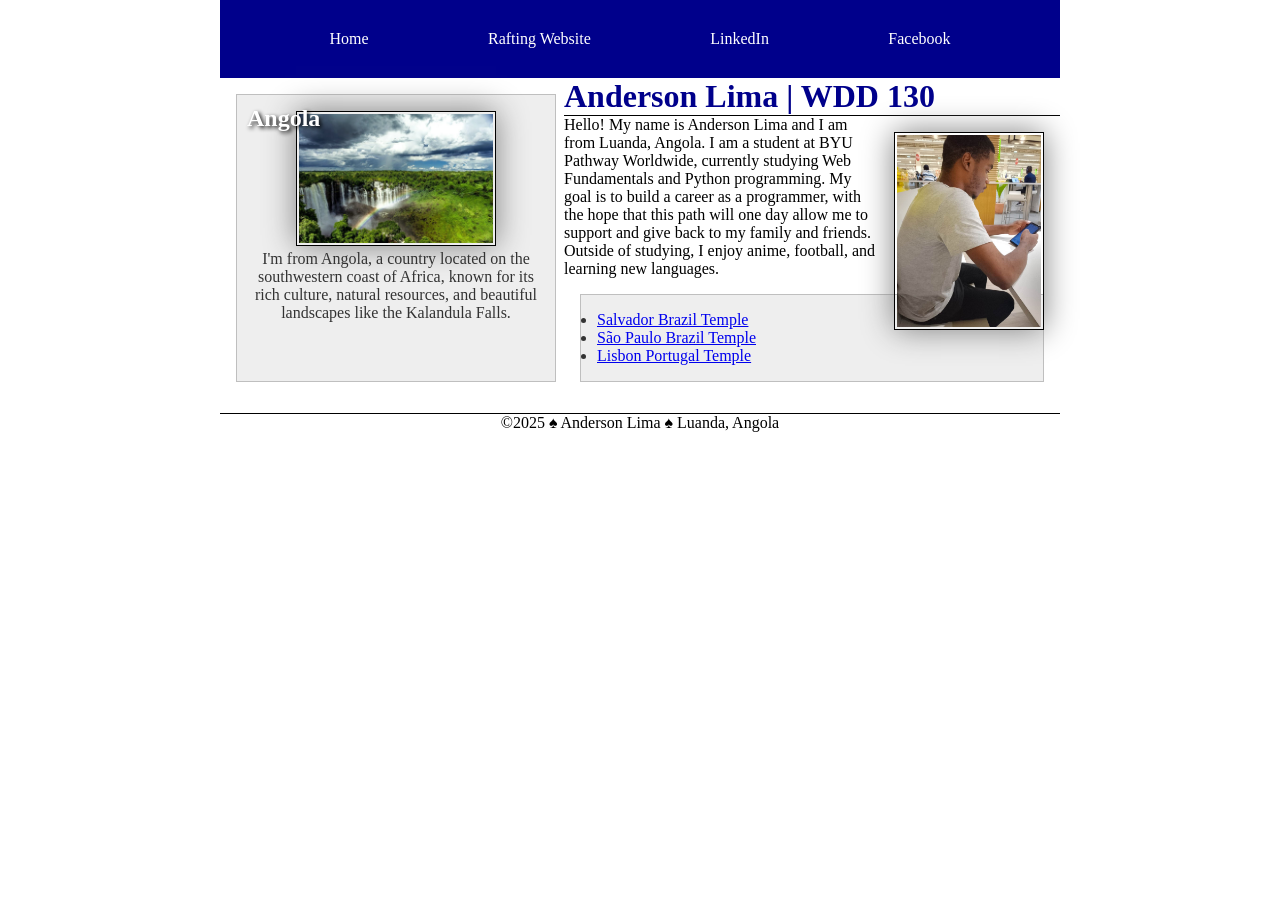
<file: index.html>
<!DOCTYPE html>
<html lang="en-US">

<head>
  <meta charset="UTF-8">
  <meta name="viewport" content="width=device-width, initial-scale=1.0">
  <title>Anderson Lima | WDD 130</title>
  <meta name="description"
    content="Personal homepage of Anderson Lima, a BYU Pathway student learning web development and Python programming.">
  <meta name="author" content="Anderson Lima">
  <link rel="stylesheet" href="styles/styles.css">
</head>

<body>
  <header>
    <nav>
      <a href="#">Home</a>
      <a href="wwr/">Rafting Website</a>
      <a href="https://linkedin.com" target="_blank">LinkedIn</a>
      <a href="https://facebook.com" target="_blank">Facebook</a>
    </nav>
  </header>
  <div class="grid">
    <main>
      <h1>Anderson Lima | WDD 130</h1>
      <img src="images/profile.jpg" alt="Hello, my name is Anderson Lima" width="200">
      <p>Hello! My name is Anderson Lima and I am from Luanda, Angola. I am a student at BYU Pathway
        Worldwide, currently studying Web Fundamentals and Python programming. My goal is to build a
        career as a programmer, with the hope that this path will one day allow me to support and
        give back to my family and friends. Outside of studying, I enjoy anime, football, and
        learning new languages.</p>
      <ul class="box">
        <li><a
            href="https://www.churchofjesuschrist.org/temples/details/salvador-brazil-temple?lang=eng"
            target="_blank">Salvador Brazil Temple</a></li>
        <li><a
            href="https://www.churchofjesuschrist.org/temples/details/sao-paulo-brazil-temple?lang=eng"
            target="_blank">São Paulo Brazil Temple</a></li>
        <li><a
            href="https://www.churchofjesuschrist.org/temples/details/lisbon-portugal-temple?lang=eng"
            target="_blank">Lisbon Portugal Temple</a></li>
      </ul>
    </main>
    <aside class="box">
      <h2>Angola</h2>
      <img src="images/angola-kalandula-falls.jpg" alt="Kalandula Falls, Angola" width="200">
      <p>I'm from Angola, a country located on the southwestern coast of Africa, known for its rich
        culture, natural resources, and beautiful landscapes like the Kalandula Falls.</p>
    </aside>
  </div>
  <footer>
    <p>&copy;2025 ♠ Anderson Lima ♠ Luanda, Angola</p>
  </footer>
</body>

</html>
</file>
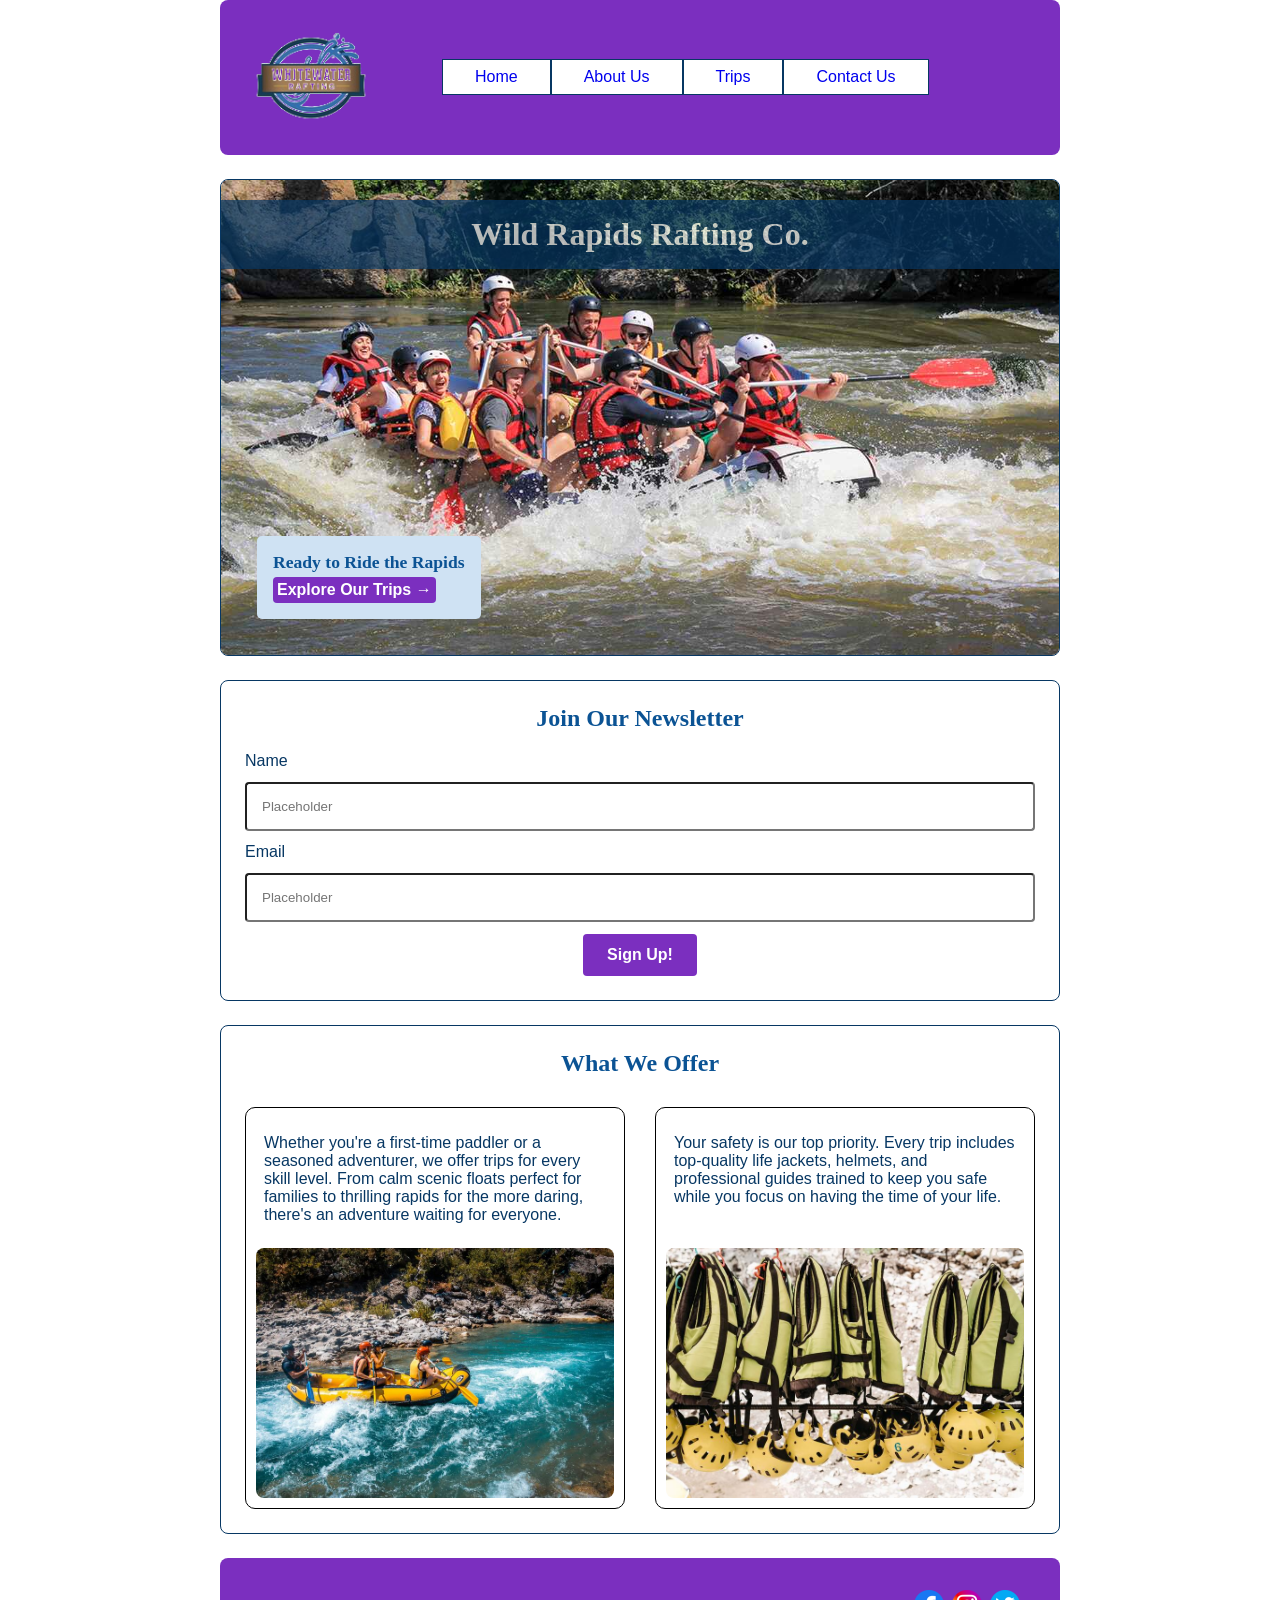
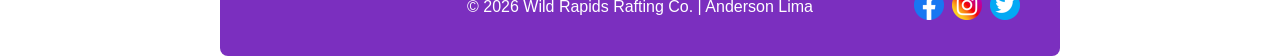
<file: wwr/index.html>
<!DOCTYPE html>
<html lang="en">
<head>
    <meta charset="UTF-8">
    <meta name="viewport" content="width=device-width, initial-scale=1.0">
    <title>Home | White Water Rafting</title>
    <meta name="description"
    content="Welcome to Wild Rapids Rafting Co. Explore our white water rafting trips and sign up for exclusive updates and adventure tips.">
    <meta name="author" content="Anderson Lima">
    <link rel="stylesheet" href="styles/rafting.css">
</head>
<body>   
  <header>
    <img src="images/logo.png" alt="White Water Rafting Logo" width="150">
    <nav class="main-nav">
      <a href="index.html">Home</a>
      <a href="about.html">About Us</a>
      <a href="trips.html">Trips</a>
      <a href="contact.html">Contact Us</a>
    </nav>
   </header>
    <main>
       <div class="hero">
      <img src="images/hero.jpg" alt="Rafters going through white water rapids">
      <h1>Wild Rapids Rafting Co.</h1>
      <article class="cta">
        <h2>Ready to Ride the Rapids </h2>
        <a href="trips.html" class="cta-button">Explore Our Trips →</a>
      </article>
    </div>
      <section class="newsletter">
        <h2>Join Our Newsletter</h2>
        <form action="#" method="post" class="newsletter-form">
           <label for="name">Name</label>
           <input type="text" id="name" name="name" placeholder="Placeholder" required>

           <label for="email">Email</label>
           <input type="email" id="email" name="email" placeholder="Placeholder" required>
           <button type="submit" class="submit-btn">Sign Up!</button>
        </form>
      </section> 
    <section class="offers">
      <h2>What We Offer</h2>
      <figure>
      <p>Whether you're a first-time paddler or a seasoned adventurer, we offer trips for every skill level. From calm scenic floats perfect for families to thrilling rapids for the more daring, there's an adventure waiting for everyone.</p>
      <img src="images/offers-group.jpg" alt="Group of rafters paddling together on calm turquoise water">
      </figure>
     <figure>
      <p>Your safety is our top priority. Every trip includes top-quality life jackets, helmets, and professional guides trained to keep you safe while you focus on having the time of your life.</p>
      <img src="images/offers-equipment.jpg" alt="Life jackets and helmets ready for use on a rafting trip"> 
     </figure>
    </section>
  </main>
     <footer>
    <p>&copy; 2026 Wild Rapids Rafting Co. | Anderson Lima</p>
    <nav class="socialmedia">
      <a href="https://facebook.com" target="_blank"><img src="images/facebook.png"
          alt="Follow us on Facebook" width="30"></a>
      <a href="https://instagram.com" target="_blank"><img src="images/instagram.png"
          alt="Follow us on Instagram" width="30"></a>
      <a href="https://twitter.com" target="_blank"><img src="images/twitter.png"
          alt="Follow us on Twitter" width="30"></a>
    </nav>
  </footer>
</body>
</html>
</file>
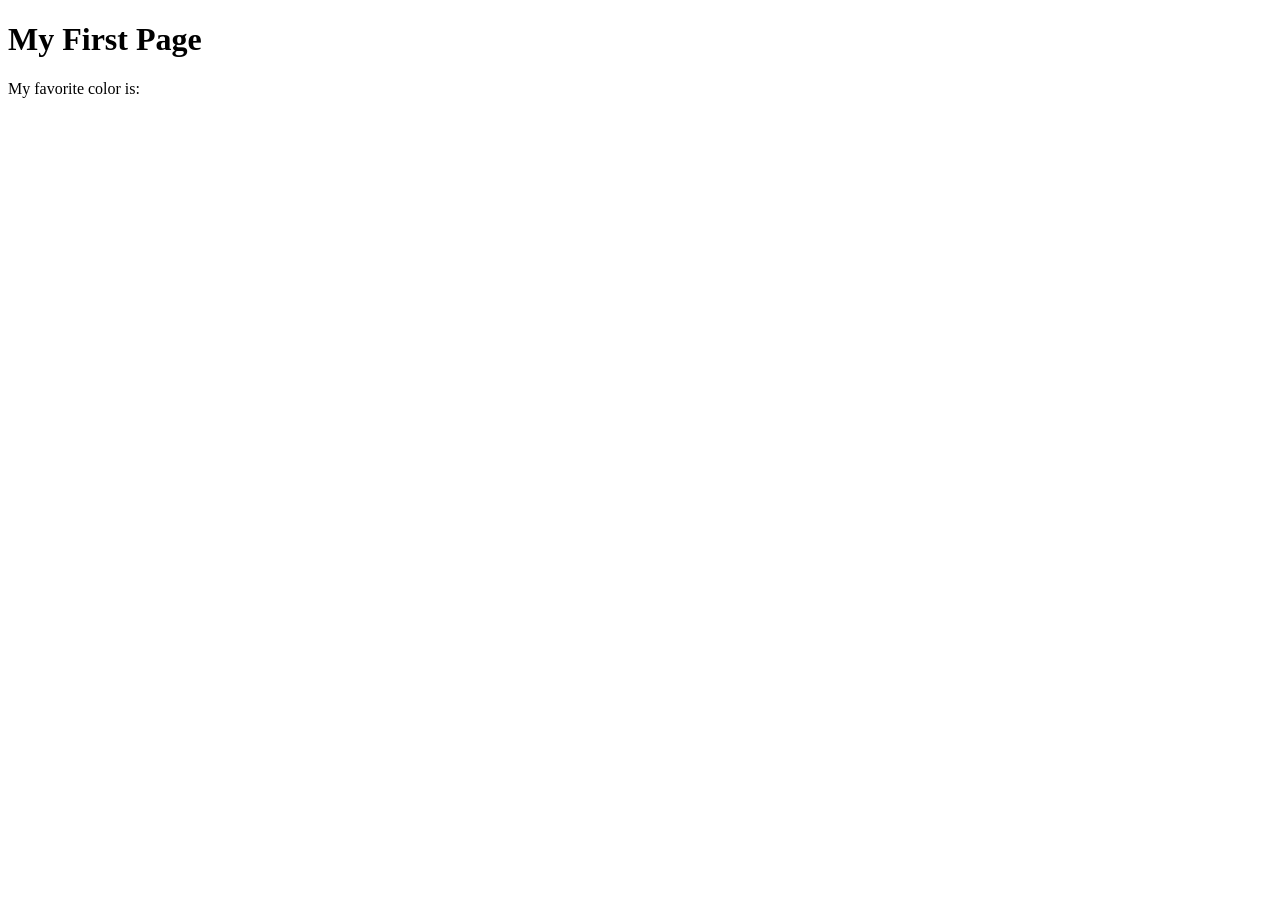
<file: week01/first-page.html>
<!DOCTYPE html>
<html lang="en">
<head>
    <meta charset="UTF-8">
    <meta name="viewport" content="width=device-width, initial-scale=1.0">
    <title>My First Page</title>
</head>
<body>
    <h1>My First Page</h1>
    <p>My favorite color is: </p>
</body>
</html>
</file>
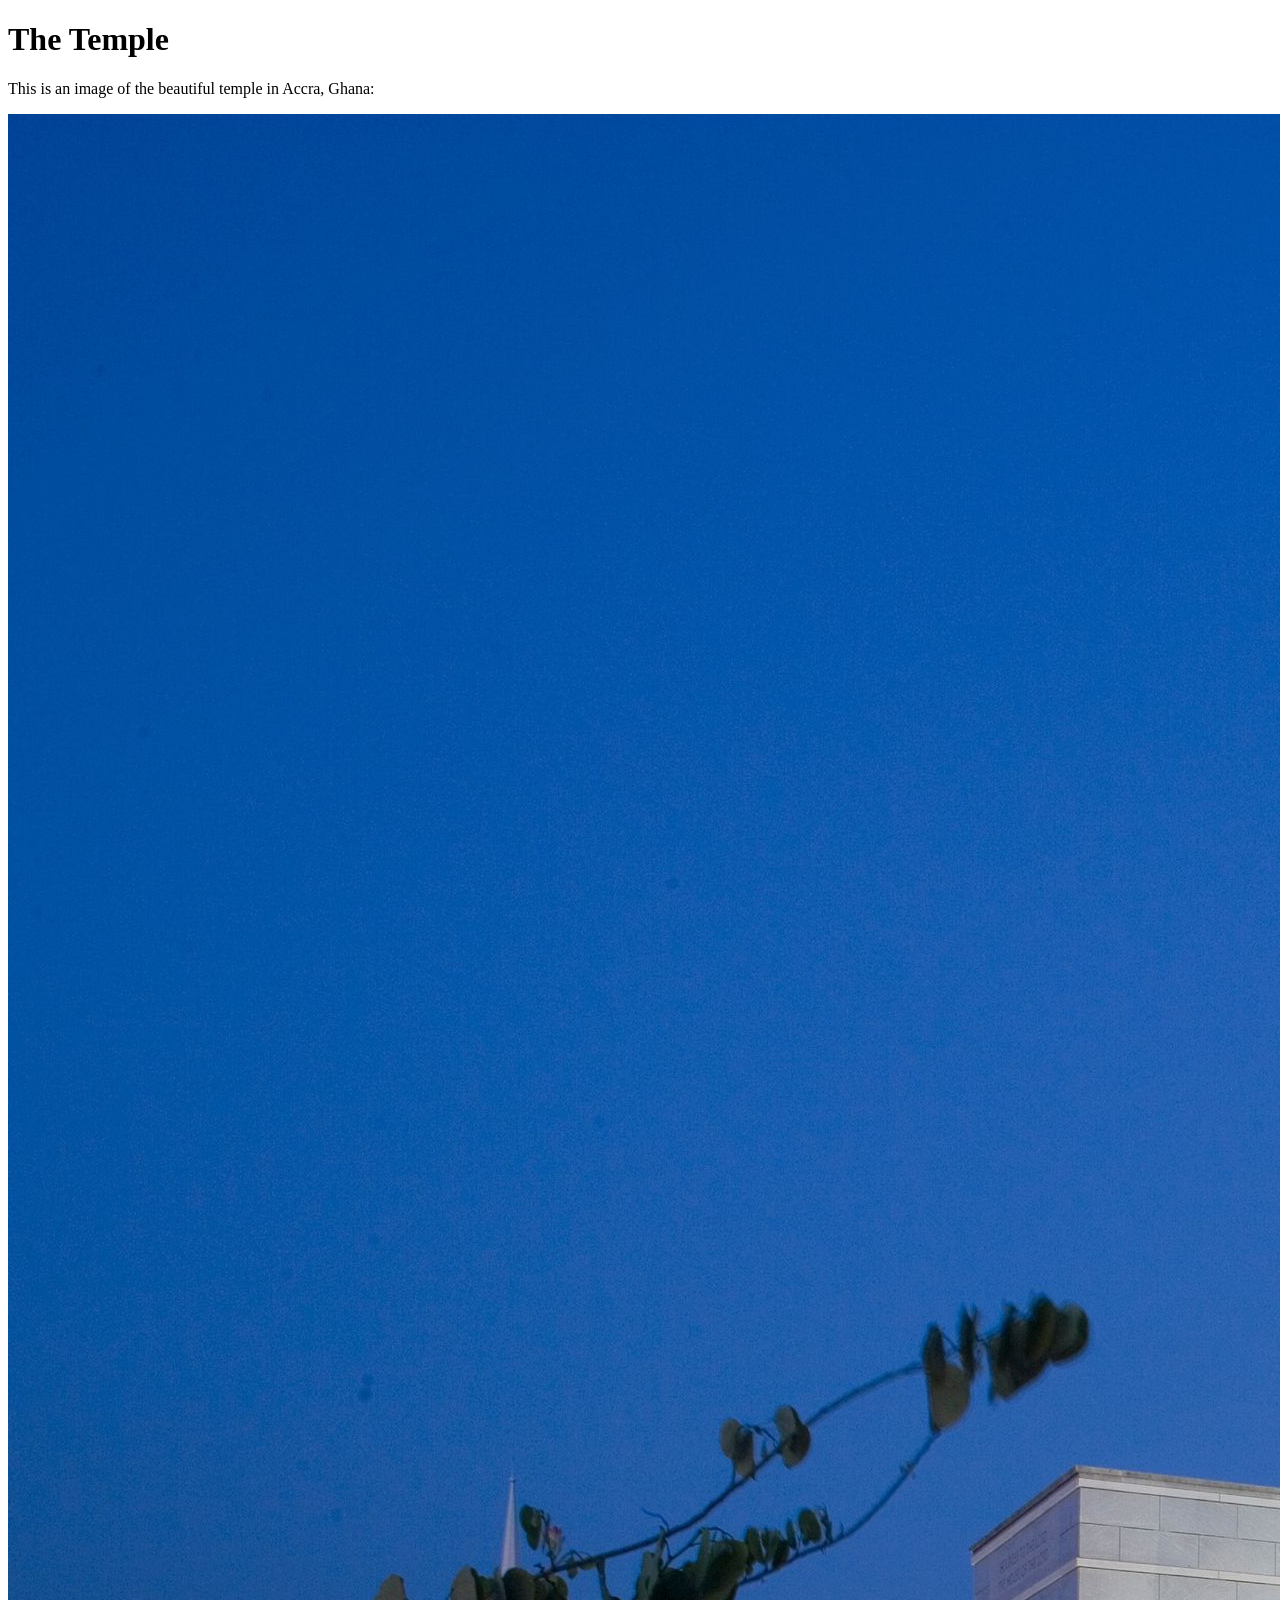
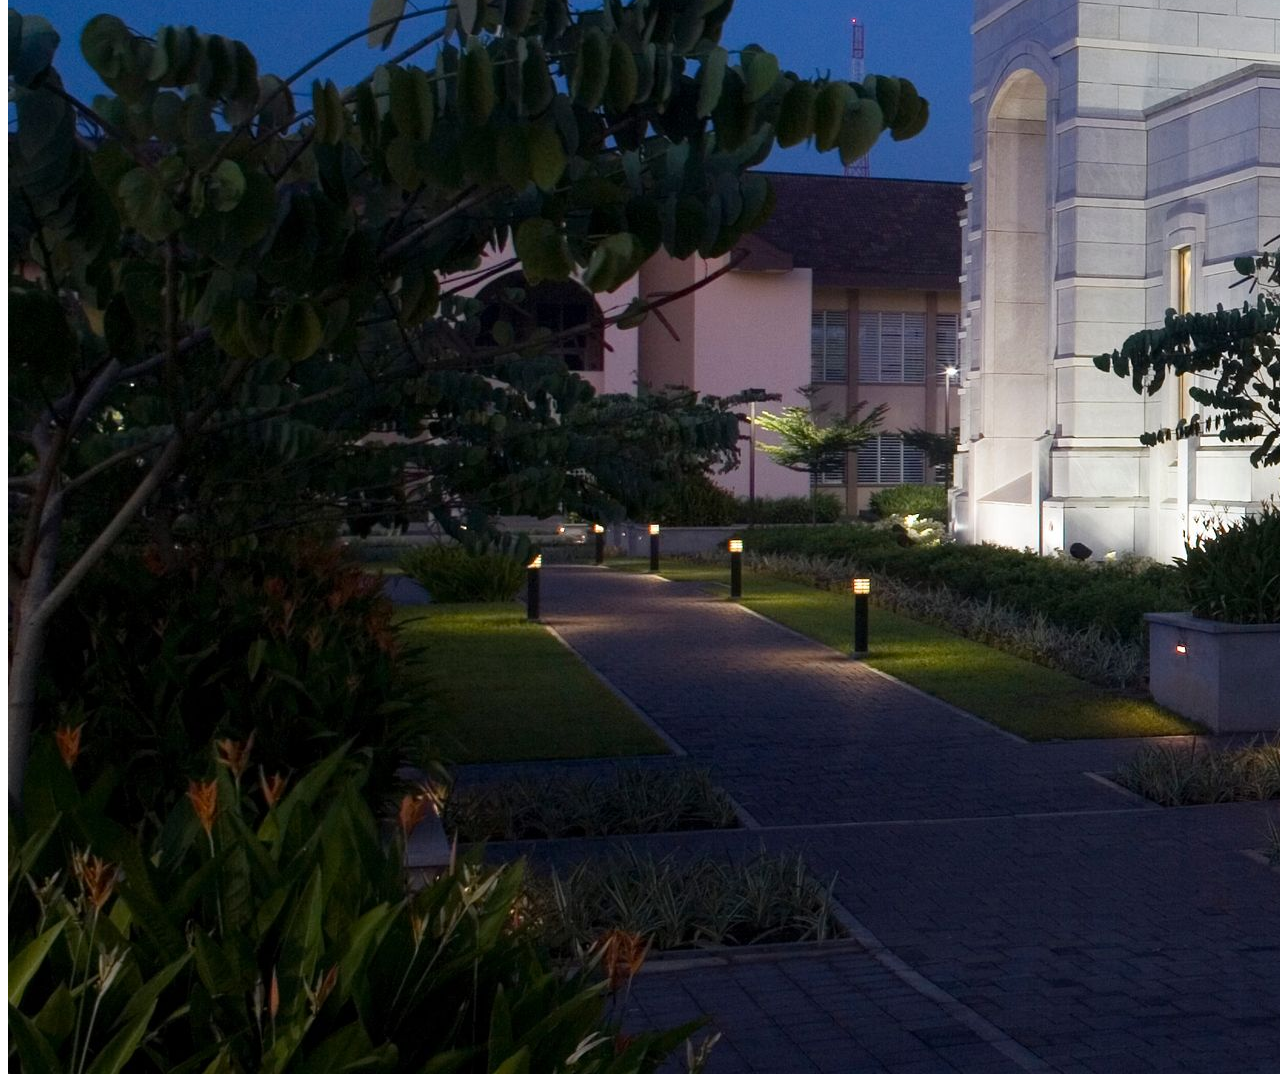
<file: week01/images.html>
<!DOCTYPE html>
<html lang="en">
<head>
    <meta charset="UTF-8">
    <meta name="viewport" content="width=device-width, initial-scale=1.0">
    <title>Temple Image</title>
</head>
<body>
    <h1>The Temple</h1>
    <p>This is an image of the beautiful temple in Accra, Ghana:</p>
    <img src="images/temple-large.jpeg" alt="The Accra Ghana Temple">
    
</body>
</html>
</file>
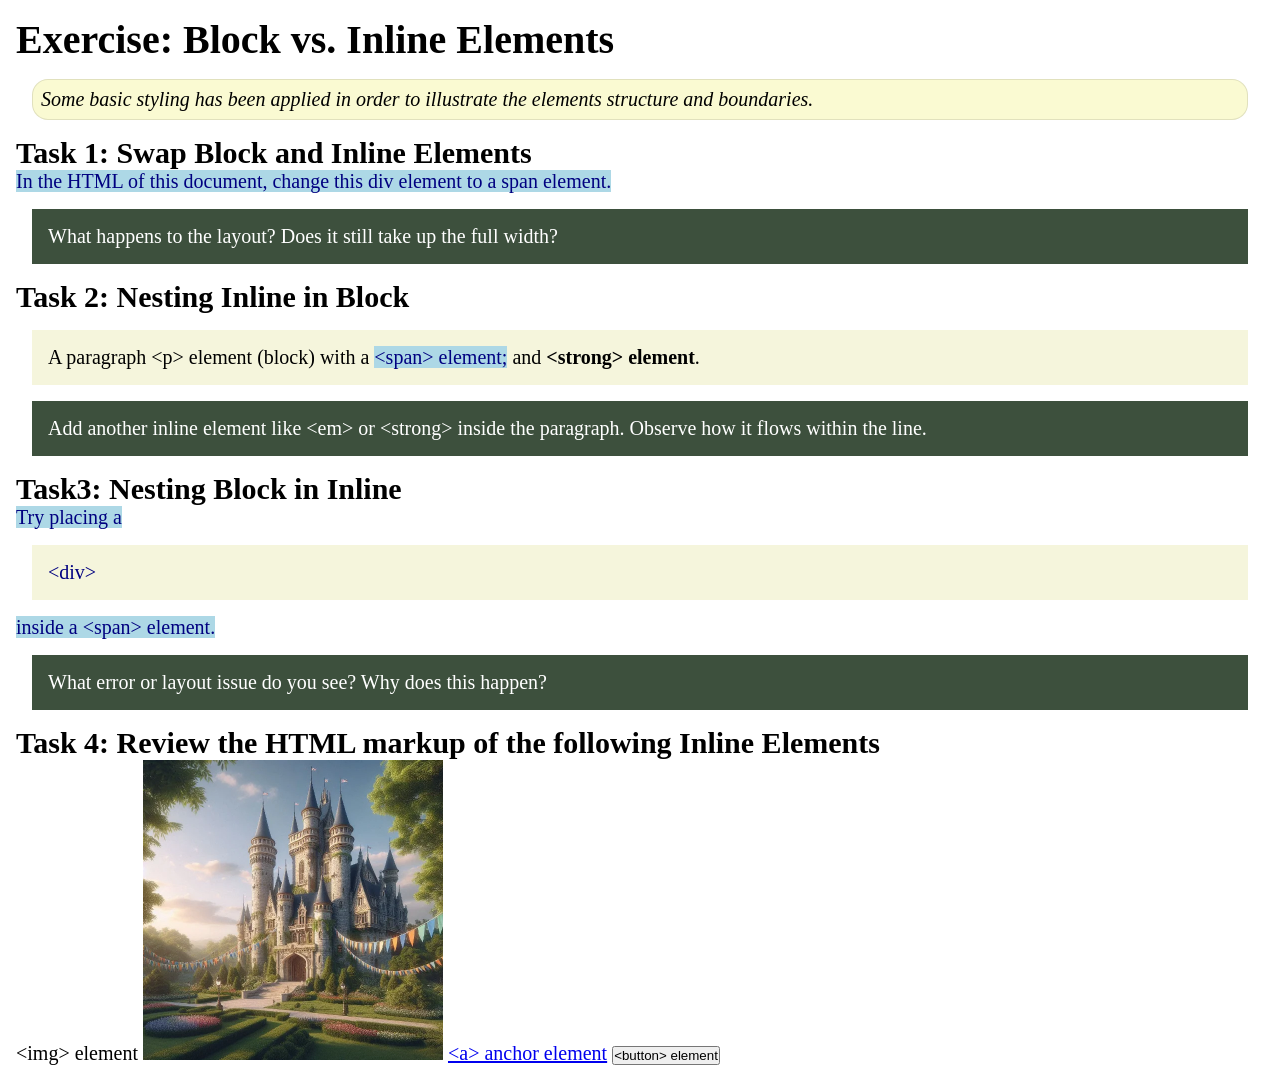
<file: week02/block-vs-inline.html>
<!DOCTYPE html>
<html lang="en">

<head>
    <meta charset="UTF-8">
    <meta name="viewport" content="width=device-width, initial-scale=1.0">
    <title>Exercise: Block vs. Inline Elements</title>
    <link rel="stylesheet" href="styles/block-vs-inline.css">
</head>

<body>
    <main>
        <h1>Exercise: Block vs. Inline Elements</h1>
        <p class="note">Some basic styling has been applied in order to illustrate the elements structure and
            boundaries.</p>

        <h2>Task 1: Swap Block and Inline Elements</h2>
        <span>In the HTML of this document, change this div element to a span element.</span>
        
        <p class="question">What happens to the layout? Does it still take up the full width?</p>

        <h2>Task 2: Nesting Inline in Block</h2>
        <p>A paragraph &lt;p&gt; element (block) with a <span>&lt;span&gt; element;</span> and <strong>&lt;strong&gt; element</strong>.</p>
        <p class="question">Add another inline element like &lt;em&gt; or &lt;strong&gt; inside the paragraph. Observe
            how it flows within the line.</p>

        <h2>Task3: Nesting Block in Inline</h2>
        <span>Try placing a <div>&lt;div&gt;</div> inside a &lt;span&gt; element.</span>
            <p class="question">What error or layout issue do you see? Why does this happen?</p>


            <h2>Task 4: Review the HTML markup of the following Inline Elements</h2>
        &lt;img&gt; element
        <img src="images/castle.webp" alt="placeholder image (images are inline)" width="300" height="300">
        <a href="https://churchofjesuschrist.org">&lt;a&gt; anchor element</a>
        <button type="button">&lt;button&gt; element</button>
    </main>
</body>

</html>
</file>
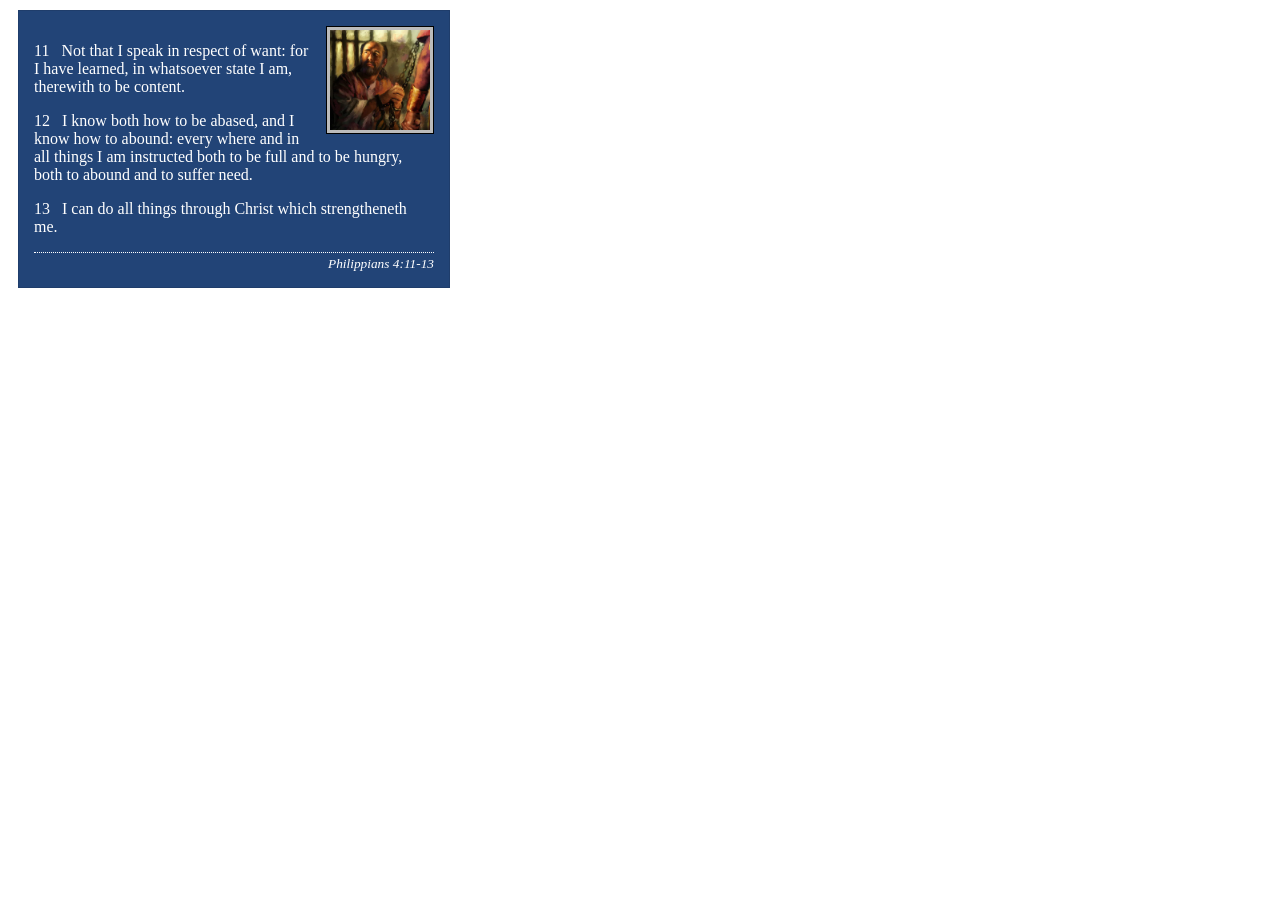
<file: week02/box-model-solution.html>
<!DOCTYPE html>
<html lang="en">
<head>
    <meta charset="UTF-8">
    <meta name="viewport" content="width=device-width, initial-scale=1.0">
    <title>Box Model Activity</title>
    <link rel="stylesheet" href="styles/box-model-solution.css">
</head>
<body>
    <main>
        <div class="callout">
            <img src="images/apostle-paul-imprisoned.webp" alt="Paul the Apostle - Imprisoned in Rome" width="200" height="200">
            <blockquote>
                <p>11 &nbsp; Not that I speak in respect of want: for I have learned, in whatsoever state I am, therewith to be content.</p>
                <p>12 &nbsp; I know both how to be abased, and I know how to abound: every where and in all things I am instructed both to be full and to be hungry, both to abound and to suffer need.</p>
                <p>13 &nbsp; I can do all things through Christ which strengtheneth me.</p>
            </blockquote>
            <cite>Philippians 4:11-13</cite>
        </div>
    </main>
</body>
</html>
</file>
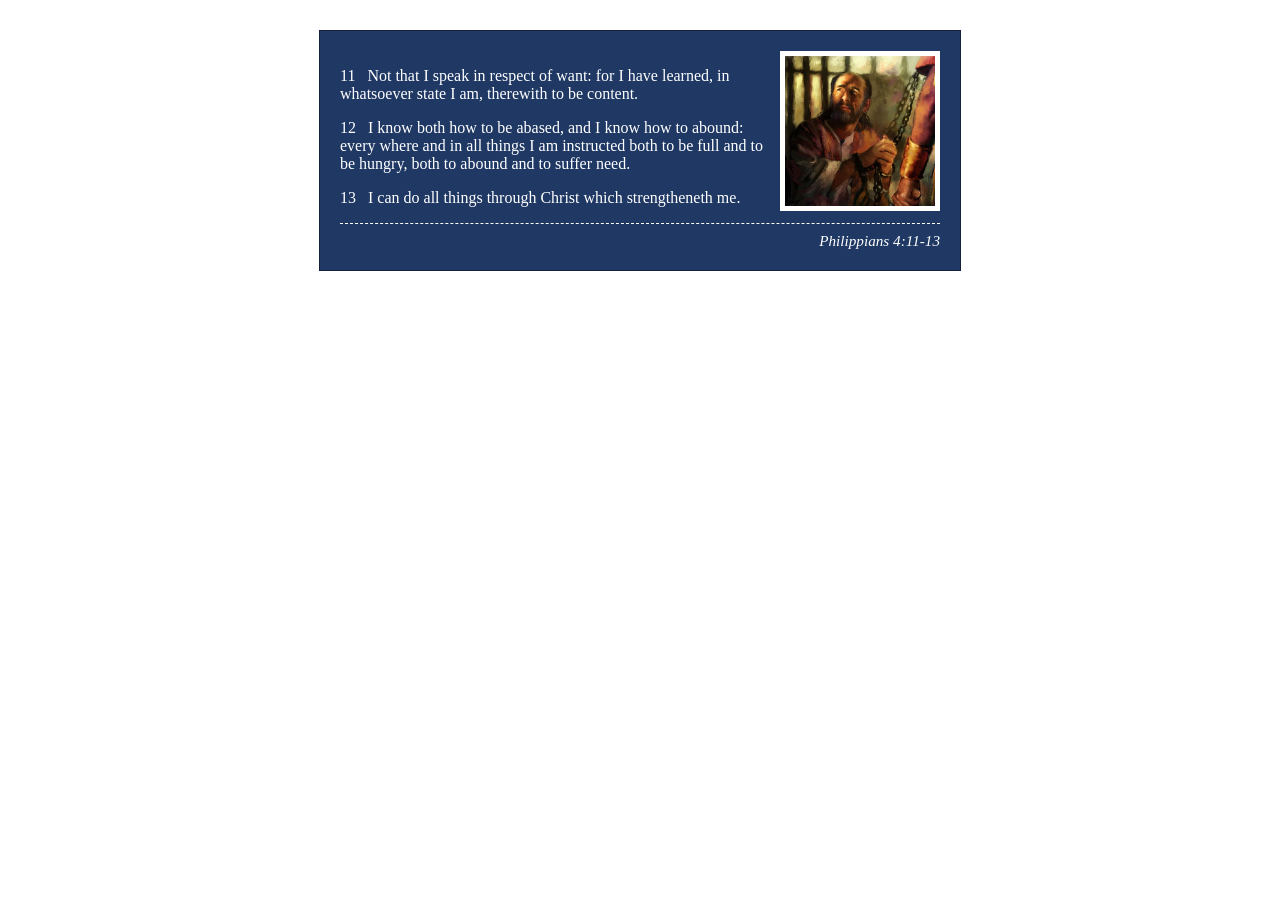
<file: week02/box-model.html>
<!DOCTYPE html>
<html lang="en">
<head>
    <meta charset="UTF-8">
    <meta name="viewport" content="width=device-width, initial-scale=1.0">
    <link rel="stylesheet" href="styles/box-model.css">
    <title>Box Model Activity</title>
</head>
<body>
    <main>
        <div class="callout">
            <img src="images/apostle-paul-imprisoned.webp" alt="Paul the Apostle - Imprisoned in Rome" width="200" height="200">
            <blockquote>
                <p>11 &nbsp; Not that I speak in respect of want: for I have learned, in whatsoever state I am, therewith to be content.</p>
                <p>12 &nbsp; I know both how to be abased, and I know how to abound: every where and in all things I am instructed both to be full and to be hungry, both to abound and to suffer need.</p>
                <p>13 &nbsp; I can do all things through Christ which strengtheneth me.</p>
            </blockquote>
            <cite>Philippians 4:11-13</cite>
        </div>
    </main>
</body>
</html>
</file>
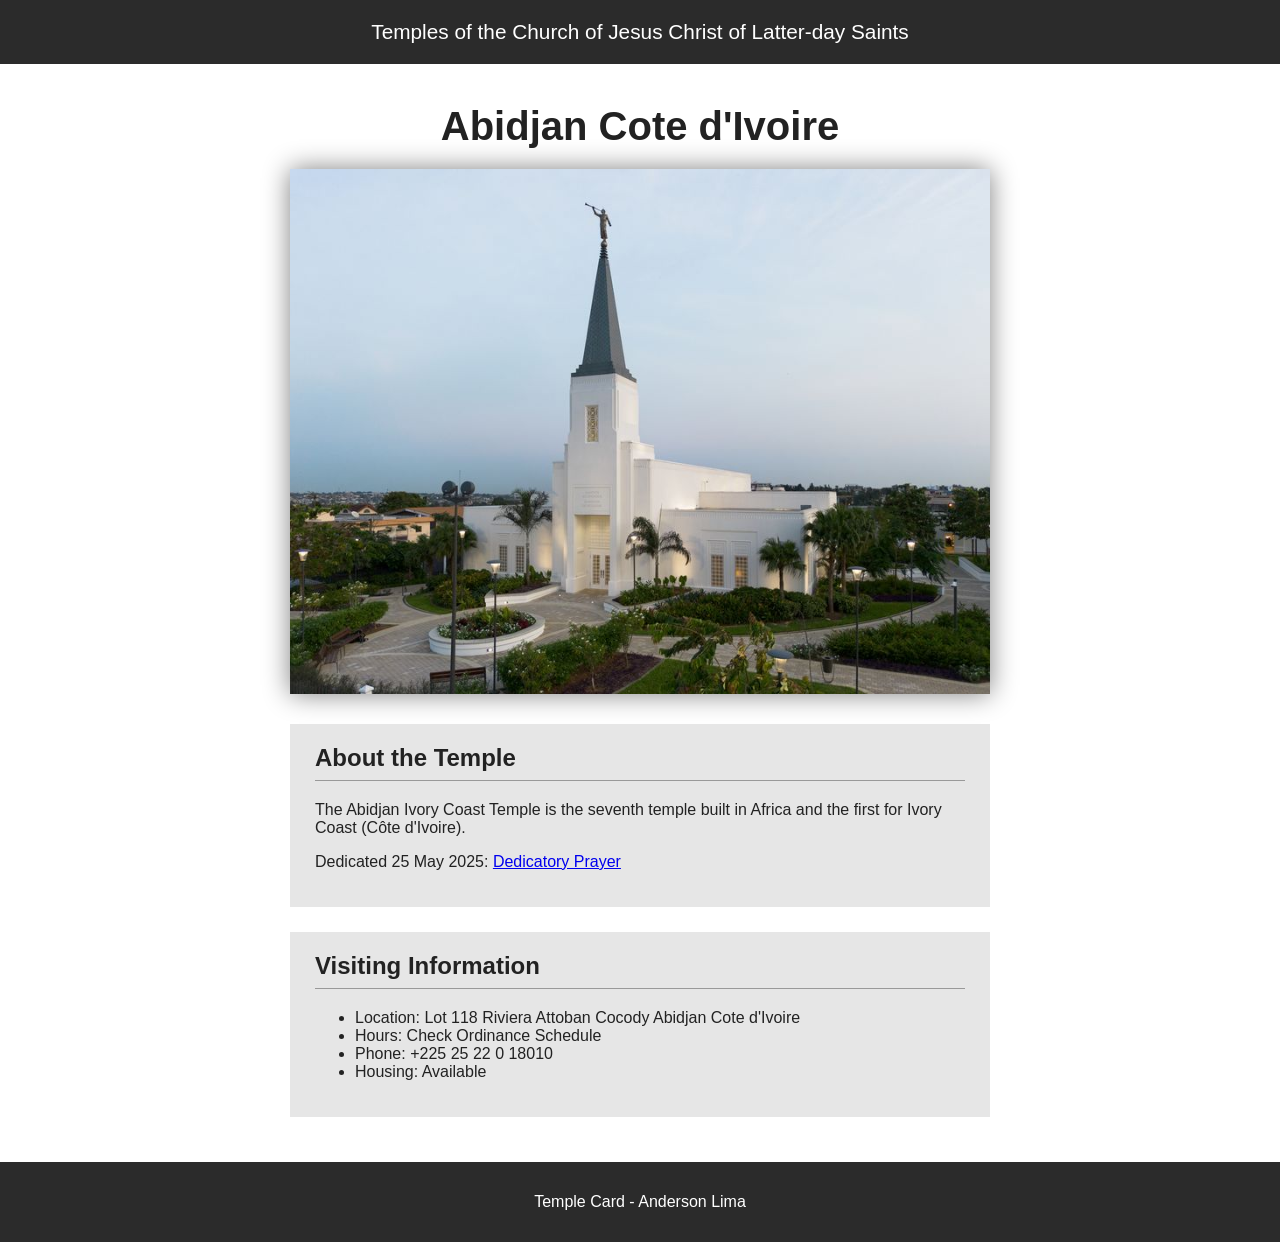
<file: week02/temple.html>
<!DOCTYPE html>
<html lang="en">

<head>
    <meta charset="UTF-8">
    <meta name="viewport" content="width=device-width, initial-scale=1.0">
    <title>Temple Card - Abidjan Cote d'Ivoire</title>
    <link rel="stylesheet" href="styles/temple.css">
</head>

<body>
    <header>
        <p>Temples of the Church of Jesus Christ of Latter-day Saints</p>
    </header>
    <main>
        <h1>Abidjan Cote d'Ivoire</h1>
        <picture>
            <img src="images/abidjan-ivory-coast.jpeg" alt="Abidjan Cote d'Ivoire Temple">
        </picture>
        <section>
            <h2>About the Temple</h2>
            <p>The Abidjan Ivory Coast Temple is the seventh temple built in Africa and the first for Ivory Coast (Côte
                d'Ivoire).</p>
            <p>Dedicated 25 May 2025: <a
                    href="https://www.churchofjesuschrist.org/temples/dedicatory-prayer/abidjan-ivory-coast-temple/2025-05-25?lang=eng"
                    target="_blank" rel="noopener noreferrer">Dedicatory Prayer</a></p>
        </section>
        <section>
            <h2>Visiting Information</h2>
            <ul>
                <li>Location: Lot 118 Riviera Attoban Cocody Abidjan Cote d'Ivoire</li>
                <li>Hours: Check Ordinance Schedule</li>
                <li>Phone: +225 25 22 0 18010</li>
                <li>Housing: Available</li>
            </ul>
        </section>
    </main>
    <footer>
        <p>Temple Card - Anderson Lima</p>
    </footer>
</body>

</html>
</file>
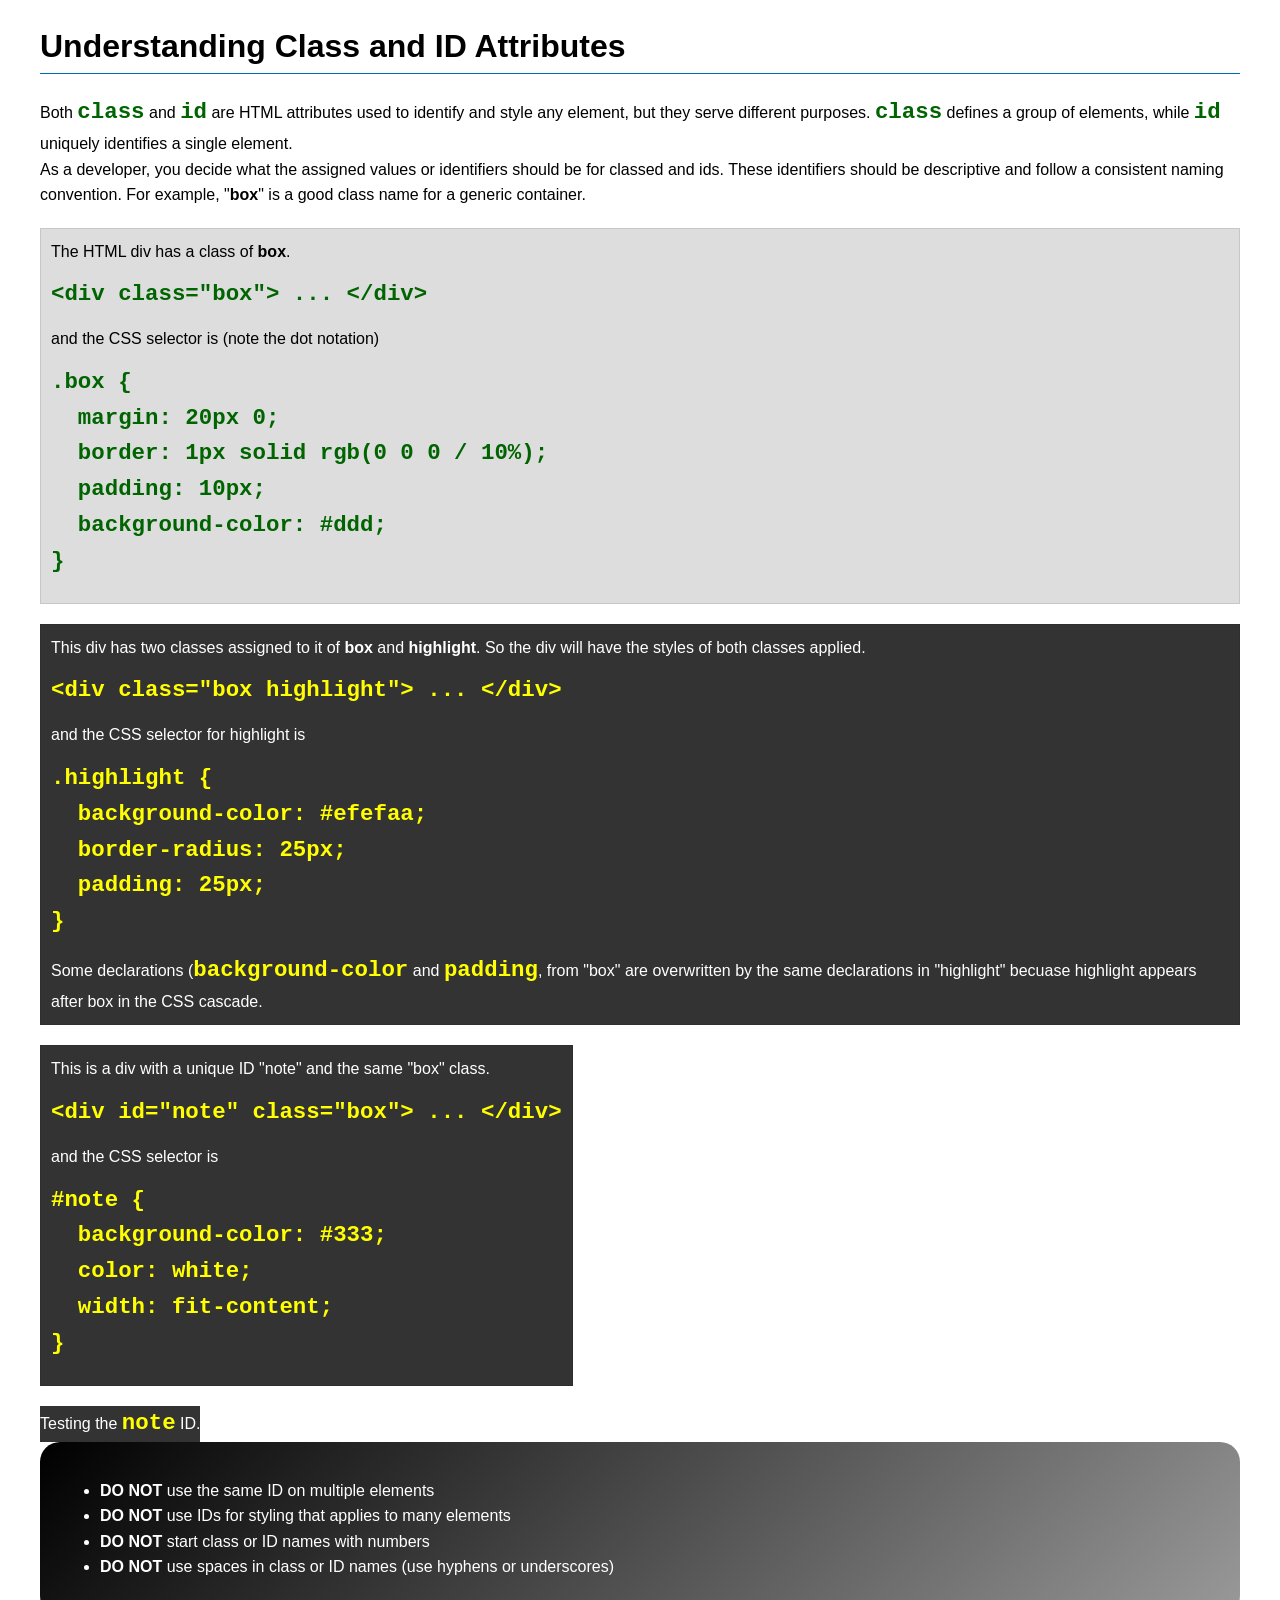
<file: week03/class-and-id.html>
<!DOCTYPE html>
<html lang="en">

<head>
    <meta charset="UTF-8">
    <meta name="viewport" content="width=device-width, initial-scale=1.0">
    <title>Class vs ID Attributes</title>
    <link rel="stylesheet" href="styles/class-and-id.css">
</head>

<body>
    <h1>Understanding Class and ID Attributes</h1>
    <p>Both <code>class</code> and <code>id</code> are HTML attributes used to identify and style any element, but they
        serve different purposes. <code>class</code> defines a group of elements, while <code>id</code> uniquely
        identifies a single element.</p>
    <p>As a developer, you decide what the assigned values or identifiers should be for classed and ids. These
        identifiers should be
        descriptive and follow a consistent naming convention. For example, "<strong>box</strong>" is a good class name
        for a generic container.</p>
    <div class="box">
        <p>The HTML div has a class of <strong>box</strong>.</p>
        <pre><code class="html">&lt;div class="box"&gt; ... &lt;/div&gt;</code></pre>
        and the CSS selector is (note the dot notation)
        <pre><code class="css">.box {
  margin: 20px 0;
  border: 1px solid rgb(0 0 0 / 10%);
  padding: 10px;
  background-color: #ddd; 
}</code></pre>
    </div>

    <div class="box" id="note">
        <p>This div has two classes assigned to it of <strong>box</strong> and <strong>highlight</strong>. So the div
            will have the styles of both classes applied.</p>
        <pre><code class="html">&lt;div class="box highlight"&gt; ... &lt;/div&gt;</code></pre>
        and the CSS selector for highlight is
        <pre><code class="css">.highlight {
  background-color: #efefaa;
  border-radius: 25px;
  padding: 25px;
}</code></pre>
<p>Some declarations (<code>background-color</code> and <code>padding</code>, from "box" are overwritten by the same declarations in "highlight" becuase highlight appears after box in the CSS cascade.</p>
    </div>

    <div id="note" class="box">
        <p>This is a div with a unique ID "note" and the same "box" class.</p>
        <pre><code class="html">&lt;div id="note" class="box"&gt; ... &lt;/div&gt;</code></pre>
        and the CSS selector is
        <pre><code class="css">#note {
  background-color: #333;
  color: white;
  width: fit-content;
}</code></pre>
    </div>

    <div id="note">
        <p>Testing the <code>note</code> ID.</p>
    </div>

    <section id="best-practice">
        <ul>
            <li><strong>DO NOT</strong> use the same ID on multiple elements</li>
            <li><strong>DO NOT</strong> use IDs for styling that applies to many elements</li>
            <li><strong>DO NOT</strong> start class or ID names with numbers</li>
            <li><strong>DO NOT</strong> use spaces in class or ID names (use hyphens or underscores)</li>
        </ul>
    </section>




</body>

</html>
</file>
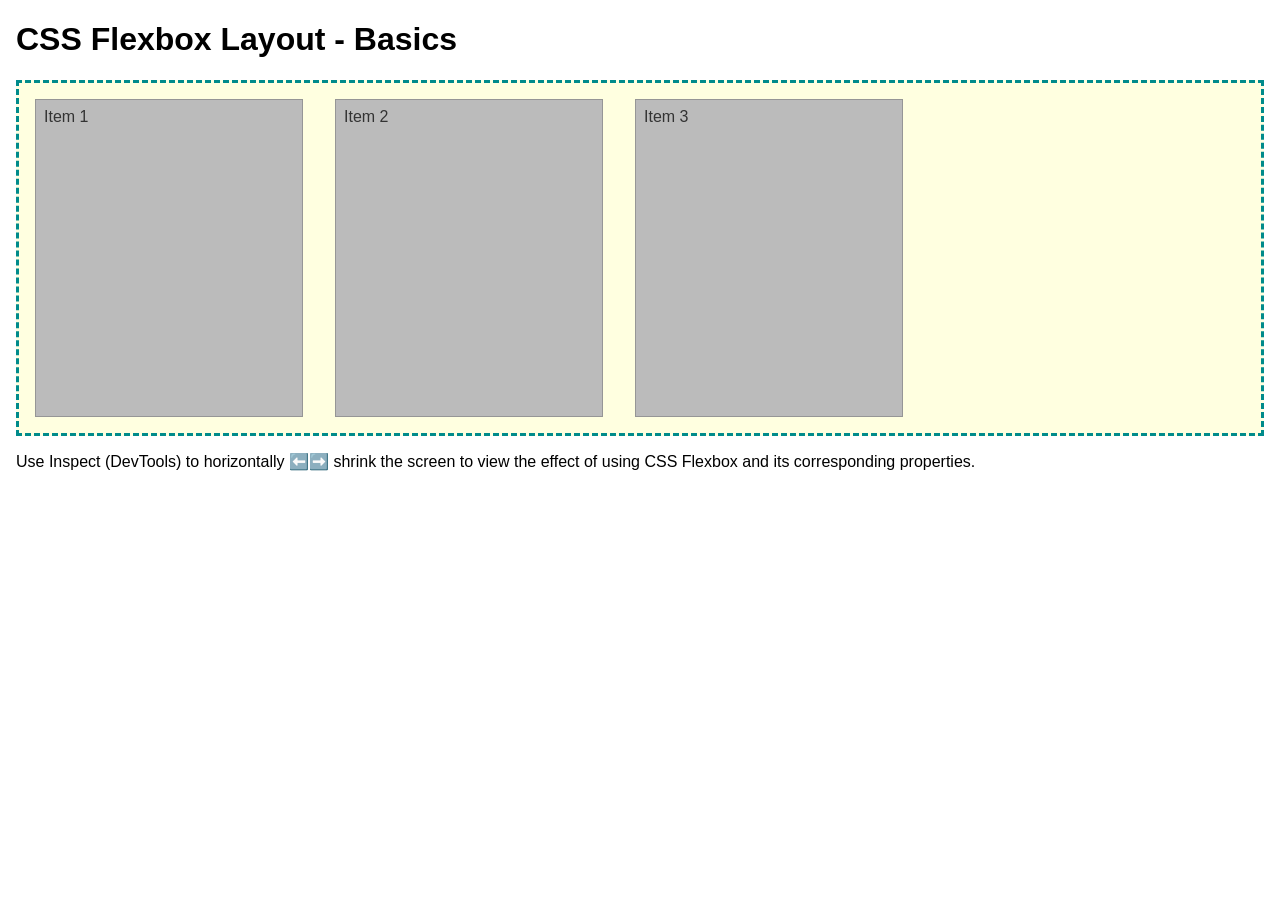
<file: week04/flexbox-layout.html>
<!DOCTYPE html>
<html lang="en">
<head>
    <meta charset="UTF-8">
    <meta name="viewport" content="width=device-width, initial-scale=1.0">
    <title>CSS Flexbox Layout - Basics</title>
    <link rel="stylesheet" href="styles/flexbox.css">
</head>
<body>
    <main>
        <h1>CSS Flexbox Layout - Basics</h1>
        <div class="flex-container">
            <div class="flex-item item1">Item 1</div>
            <div class="flex-item item2">Item 2</div>
            <div class="flex-item item3">Item 3</div>
        </div>
        <p>Use Inspect (DevTools) to horizontally ⬅️➡️ shrink the screen to view the effect of using CSS Flexbox and its corresponding properties.</p>
    </main>
</body>
</html>
</file>
<file: styles/styles.css>
* {
  margin: 0;
  padding: 0;
  box-sizing: border-box;
}

:root {
  --primary-color: darkblue;
  --text-light: white;
  --border-color: black;
  --shadow-color: gray;
  --image-width: 150px;
  --aside-bg-color: #eee;
  --aside-text-color: #333;
  --footer-border-color: #000;
}

header,
footer,
.grid {
  max-width: 840px;
  margin: 0 auto;
}

.grid {
  display: grid;
  grid-template-columns: 20rem 1fr;
  gap: 1.5rem;
}

nav {
  background-color: var(--primary-color);
  padding: 10px;
  display: flex;
  justify-content: space-evenly;
  align-items: center;
}

nav a {
  color: var(--text-light);
  display: block;
  padding: 20px;
  text-decoration: none;
}

h1 {
  color: var(--primary-color);
  border-bottom: 1px solid var(--border-color);
}

img {
  width: var(--image-width);
  height: auto;
  border: 1px solid var(--border-color);
  padding: 2px;
  box-shadow: 0 0 30px var(--shadow-color);
}

p {
  padding: 0;
}

main {}

main img {
  width: var(--image-width);
  height: auto;
  border: 1px solid var(--border-color);
  padding: 2px;
  box-shadow: 0 0 30px var(--shadow-color);
  float: right;
  margin: 1rem;
}

aside {
  width: 20rem;
  text-align: center;
  position: relative;
  order: -1;
}

aside h2 {
  position: absolute;
  top: 10px;
  left: 10px;
  color: white;
  text-shadow: 2px 2px 4px black;
  z-index: 10;
}

aside img {
  width: 200px;
  height: auto;
}

footer {
  margin-top: 15px;
  border-top: 1px solid var(--footer-border-color);
  text-align: center;
}

/* Class Selectors */
.box {
  margin: 1rem;
  border: 1px solid rgb(0 0 0 / 0.2);
  padding: 1rem;
  background-color: var(--aside-bg-color);
  color: var(--aside-text-color);
}
</file>
<file: wwr/styles/rafting.css>
:root {
  --primary-color: #0b5394;
  --accent1-color: #073763;
  --accent2-color: #cfe2f3;
  --nav-box-color: #7B2FBF;
  --heading-font: Georgia, serif;
  --body-font: Arial, Helvetica, sans-serif;
}

* {
  margin: 0;
  padding: 0;
  box-sizing: border-box;
}

body {
  font-family: var(--body-font);
  color: var(--accent1-color);
}

header,
main,
footer {
  width: 840px;
  margin: 0 auto;
}

header {
  display: grid;
  grid-template-columns: 150px 1fr;
  align-items: center;
  background-color: var(--nav-box-color);
  padding: 1rem;
  margin-bottom: 1.5rem;
  border-radius: 8px;
  gap: 2rem;
}

h1,
h2 {
  font-family: var(--heading-font);
  color: var(--primary-color);
}

nav,
p,
article {
  margin: 16px;
  padding: 8px;
}

nav {
  display: flex;
  align-items: center;
}

.main-nav a {
  display: inline-block;
  border: 1px solid var(--accent1-color);
  text-decoration: none;
  padding: 0.5rem 2rem;
  background-color: white;
}

section {
  border: 1px solid var(--accent1-color);
  margin-bottom: 1.5rem;
  width: 840px;
  border-radius: 8px;
  padding: 1.5rem;
}

.hero {
  border: 1px solid var(--accent1-color);
  margin-bottom: 1.5rem;
  width: 840px;
  border-radius: 8px;
  padding: 0;
  overflow: hidden;
  position: relative;
}

footer {
  background-color: var(--nav-box-color);
  display: flex;
  justify-content: center;
  align-items: center;
  position: relative;
  padding: 1rem;
  border-radius: 8px;
  color: white;
}

.socialmedia {
  position: absolute;
  right: 1rem;
  display: flex;
  gap: 0.5rem;
}

.socialmedia a {
  text-decoration: none;
}

.history {
  display: grid;
  grid-template-columns: 1fr 300px 1fr;
}

.history h2 {
  grid-column: 1/4;
  text-align: center;
}

.history img {
  width: 100%;
  height: 250px;
  object-fit: cover;
  border-radius: 8px;
  margin-top: 16px;
}

.adventures {
  display: flex;
  flex-wrap: wrap;
  justify-content: space-evenly;
  gap: 0.5rem;
}

.adventures h2 {
  flex-basis: 100%;
  text-align: center;
}

.adventures img {
  width: 140px;
  height: 190px;
  object-fit: cover;
  display: block;
}

.adventures figcaption {
  text-align: center;
}

.adventures figure {
  flex: 0 0 140px;
  width: 140px;
}

.hero img {
  display: block;
  width: 100%;
  height: auto;
}

.hero h1 {
  position: absolute;
  top: 20px;
  width: 100%;
  padding: 16px;
  text-align: center;
  opacity: 0.7;
  background-color: var(--accent1-color);
  color: #fff;
}

.hero article {
  position: absolute;
  bottom: 20px;
  left: 20px;
  background-color: var(--accent2-color);
  padding: 1rem;
  max-width: 400px;
  text-align: justify;
}

.hero article img {
  float: right;
  width: 125px;
  margin-left: 10px;
}

.hero article h2 {
  font-size: 1.1rem;
  margin-bottom: 0.3rem;
  text-align: left;
}

/* Contact Page Styles */

.contact-header {
  border: none;
  text-align: center;
  padding: 2rem 1rem;
}

.contact-header address {
  font-style: normal;
  line-height: 1.6;
}

.contact-main {
  border: none;
  display: grid;
  grid-template-columns: 1fr 1fr;
  gap: 2rem;
  align-items: stretch;
  padding: 1rem;
}

.map-container {
  height: 100%;
}

.map-container iframe {
  width: 100%;
  height: 100%;
  min-height: 400px;
  border: none;
}

.contact-form {
  display: flex;
  flex-direction: column;
  gap: 0.75rem;
}

.contact-form label {
  font-weight: bold;
}

.contact-form input[type="text"],
.contact-form input[type="email"],
.contact-form textarea {
  padding: 0.5rem;
  border: 1px solid #ccc;
  border-radius: 4px;
  font-family: inherit;
}

.contact-form fieldset {
  border: 1px solid #ccc;
  border-radius: 4px;
  padding: 0.75rem;
}

.contact-form fieldset label {
  font-weight: normal;
  display: block;
  margin-bottom: 0.4rem;
}

.checkbox-label {
  display: flex;
  align-items: center;
  gap: 0.5rem;
  font-weight: normal;
}

.submit-btn {
  background-color: var(--nav-box-color, #7B2FBF);
  color: white;
  padding: 0.75rem 1.5rem;
  border: none;
  border-radius: 4px;
  font-size: 1rem;
  font-weight: bold;
  cursor: pointer;
  align-self: flex-start;
}

.submit-btn:hover {
  opacity: 0.9;
}

.team {
  text-align: center;
  padding: 2rem 1rem;
}

.team-grid {
  display: grid;
  grid-template-columns: repeat(3, 1fr);
  gap: 1.5rem;
  margin-top: 1.5rem;
}

.team-grid figure img {
  width: 150px;
  height: 150px;
  aspect-ratio: 1 / 1;
  object-fit: cover;
  border-radius: 8px;
  margin: 0 auto;
  display: block;
}

.team-grid figcaption {
  margin-top: 0.5rem;
  font-weight: bold;
}

.visually-hidden {
  position: absolute;
  width: 1px;
  height: 1px;
  padding: 0;
  margin: -1px;
  overflow: hidden;
  clip: rect(0, 0, 0, 0);
  white-space: nowrap;
  border: 0;
}

.cta-button{
  text-decoration: none;
  background-color: var(--nav-box-color, #7B2FBF);
  color: white;
  padding: 4px 4px;
  border: none;
  border-radius: 4px;
  font-size: 1rem;
  font-weight: bold;
  display: inline-block;

}

.cta{
  border-radius: 5px;
}

.newsletter-form input[type="text"],.newsletter-form input[type="email"]{
  padding: 15px;
  border-radius: 4px;
}

.newsletter-form{
  display: flex;
  flex-direction: column;
  gap: 0.75rem; 
}
.newsletter-form .submit-btn{
  align-self: center;
}

.newsletter h2{
  text-align: center;
  margin-bottom: 20px;
}

.offers{
  display: grid;
  grid-template-columns: 1fr 1fr;
  gap: 30px;
}

.offers h2{
  grid-column: 1/3;
  text-align: center;
}

.offers img{
  width: 100%;
  height: 250px;
  object-fit: cover;
  border-radius: 8px;
  margin-top: 16px;
}

.offers figure{
  display: flex;
  flex-direction: column;
  border: 1px solid black;
  border-radius: 10px;
  padding: 10px 10px;
  justify-content: space-between;
}

.offers figure p{
  margin: 8px 0 0 0;
}

.trip-details{
  display: grid;
  grid-template-columns: repeat(3, 1fr);
  gap: 1.5rem;
  margin-top: 1.5rem;
}

.trip-details img{
  width: 100%;
  height: 250px;
  object-fit: cover;
  border-radius: 8px;
  margin-top: 16px;
}

.trip-details h2{
  grid-column: 1/4;
  text-align: center;
}

.trip-details h3{
  text-align: center;
  margin-top: 15px;
}

.trip-details figure{
    display: flex;
  flex-direction: column;
  border: 1px solid black;
  border-radius: 10px;
  padding: 10px 10px;
}

.trip-cta{
  text-align: center;
}

table {
    border-collapse: collapse;
    border: 2px solid rgb(140 140 140);
    font-family: var(--body-font);
    /*font-family: sans-serif;*/
    /* font-size: 0.8rem; */
    letter-spacing: 1px;
}

th,
td {
    border: 1px solid rgb(160 160 160);
    padding: 8px 10px;
    text-align: center;
}

thead th,
tfoot tr {
    background-color: var(--accent2-color);
    color: var(--accent1-color);
    font-weight: 700; 
}

.trip-summary h2{
  text-align: center;
  margin-bottom: 15px;

}

.trip-summary{
  display: flex;
  flex-direction: column;
  justify-content: center;
}

.main-title{
  text-align: center;
}
</file>
<file: week02/styles/block-vs-inline.css>
* {
    margin: 0;
    padding: 0;
}

body {
    font-size: 20px;
    margin: 1rem;
}

p,
div {
    background-color: beige;
    margin: 1rem;
    padding: 1rem;
}

span {
    color: navy;
    background-color: lightblue;
}

code {
    margin: 0;
    padding: 0;
    color: green;
    font-size: 1.2rem;
}

.note {
    font-style: italic;
    background-color: lightgoldenrodyellow;
    border-radius: 1rem;
    border: 1px solid rgb(0 0 0 / 10%);
    margin: 1rem;
    padding: .5rem;
}

.question {
    background-color: #3d503d;
    color: #fff;
}
</file>
<file: week02/styles/box-model-solution.css>
.callout {
    max-width: 400px;
    margin: 10px;
    border: 1px solid rgba(0, 0, 0, .1);
    padding: 15px;
    background-color: #247;
    color: #fff;
}

.callout img {
    float: right;
    margin: 0 0 10px 15px;
    border: 1px solid #000;
    padding: 3px;
    background-color: #bbb;
    width: 100px;
    height: auto;

}

blockquote {
    margin: 0;
}

cite {
    display: block;
    border-top: 1px dotted #fff;
    padding-top: 3px;
    text-align: right;
    font-size: smaller;
}
</file>
<file: week02/styles/box-model.css>
.callout {
	max-width: 600px;
	margin: 30px auto;
	border: 1px solid #14213d;
	padding: 20px;
	background-color: #1f3864;
	color: white;
}

.callout img {
	float: right;
	margin: 0 0 10px 15px;
	border: 3px solid white;
	padding: 2px;
	background-color: white;
	width: 150px;
	height: 150px;
}

blockquote {
	margin: 0;
}

cite {
	display: block;
	border-top: 1px dashed white;
	padding-top: 8px;
	text-align: right;
	font-size: 0.95rem;
}
</file>
<file: week02/styles/temple.css>
body {
  margin: 0;
  font-family: Arial, sans-serif;
  color: #222;
}

header {
  background-color: #2b2b2b;
  color: white;
  padding: 20px;
  text-align: center;
}

header p {
  margin: 0;
  font-size: 1.3rem;
}

main {
  max-width: 700px;
  margin: 0 auto;
  padding: 20px;
}

h1 {
  text-align: center;
  font-size: 2.5rem;
  margin: 20px 0;
}

picture img {
  display: block;
  width: 100%;
  margin: 0 auto 30px auto;
  box-shadow: 0 0 25px gray;
}

section {
  background-color: #e6e6e6;
  padding: 20px 25px;
  margin-bottom: 25px;
}

section h2 {
  border-bottom: 1px solid #999;
  padding-bottom: 8px;
  margin-top: 0;
}

footer {
  background-color: #2b2b2b;
  color: white;
  text-align: center;
  padding: 15px;
}
</file>
<file: week03/styles/class-and-id.css>
body {
    font-family: Arial, sans-serif;
    line-height: 1.6;
    margin: 0;
    padding: 0 40px;
}

h1 {
    border-bottom: 1px solid rgb(0 110 182);
    padding-bottom: 0;
}



p {
    margin: 0;
}

code {
    color: darkgreen;
    font-weight: 700;
    font-size: 1.4rem;
}

/* Class examples - can be reused */

.box {
    margin: 20px 0;
    border: 1px solid rgb(0 0 0 / 10%);
    padding: 10px;
    background-color: #ddd; /* this is shorthand for #dddddd */
}

.highlight {
    background-color: #efefaa;
    border-radius: 25px;
    padding: 25px;
}

/* ID examples - should be unique */

#note {
    background-color: #333;
    color: white;
    width: fit-content;
}

#note code {
    color: yellow;
}

#best-practice {
    background: linear-gradient(135deg, #000 0%, #999 100%);
    color: white;
    border-radius: 20px;
    padding: 20px
}
</file>
<file: week04/styles/flexbox.css>
body {
    font-family: Helvetica, Arial, sans-serif;
    margin: 1rem;
}

.flex-container {
    border: 3px dashed darkcyan;
    background-color: lightyellow;
    display: flex;
    flex-wrap: wrap;
}

.flex-item {
    width: 250px;
    margin: 1rem;
    border: 1px solid rgb(0 0 0 / 20%);
    padding: 0.5rem;
    background-color: #bbb;
    color: #333;
}

.item1 {
    min-height: 100px;
}

.item2 {
    min-height: 200px;
}

.item3 {
    min-height: 300px;
}
</file>
